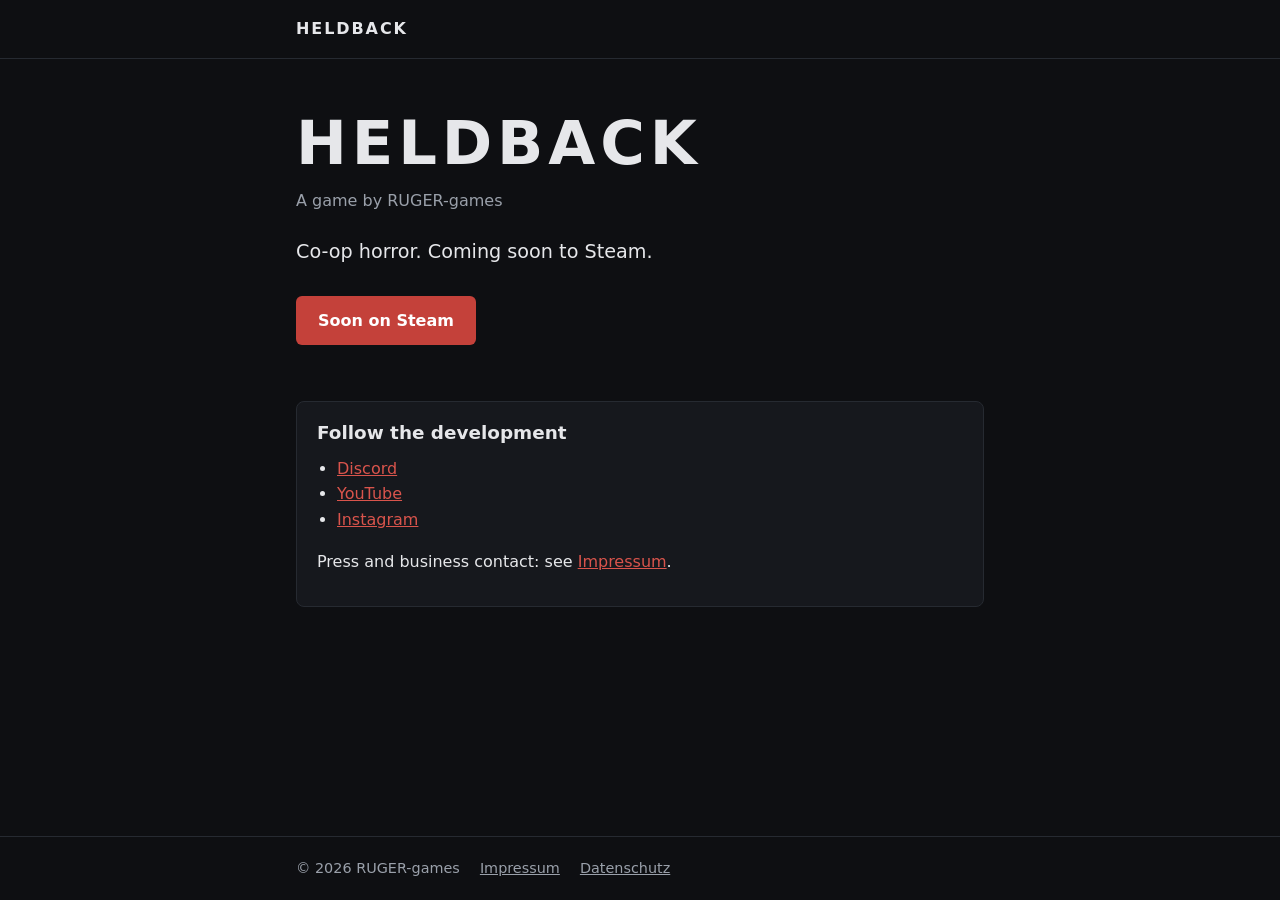
<file: index.html>
<!DOCTYPE html>
<html lang="en">
<head>
  <meta charset="utf-8">
  <meta name="viewport" content="width=device-width, initial-scale=1">
  <title>HELDBACK</title>
  <meta name="description" content="HELDBACK is a co-op horror game by RUGER-games. Coming soon to Steam.">
  <link rel="stylesheet" href="style.css">
</head>
<body>
  <header>
    <div class="wrap">
      <a class="brand" href="index.html">HELDBACK</a>
    </div>
  </header>

  <main class="wrap">
    <section class="hero">
      <h1>HELDBACK</h1>
      <p class="by">A game by RUGER-games</p>
      <p class="tagline">Co-op horror. Coming soon to Steam.</p>
      <a class="button" href="#">Soon on Steam</a>
      
    </section>

    <section class="card">
      <h2>Follow the development</h2>
      <ul>
        
       <li><a href="https://discord.gg/CZExKUJz" target="_blank" rel="noopener">Discord</a></li>
       <li><a href="https://www.youtube.com/channel/UCvBC5Ig1Cg2zevKpjAGm_Zg" target="_blank" rel="noopener">YouTube</a></li>
       <li><a href="https://www.instagram.com/ruger_games/" target="_blank" rel="noopener">Instagram</a></li>
  
      </ul>
      <p>Press and business contact: see <a href="impressum.html">Impressum</a>.</p>
    </section>
  </main>

  <footer>
    <div class="wrap">
      <span>&copy; 2026 RUGER-games</span>
      <a href="impressum.html">Impressum</a>
      <a href="datenschutz.html">Datenschutz</a>
    </div>
  </footer>
</body>
</html>
</file>
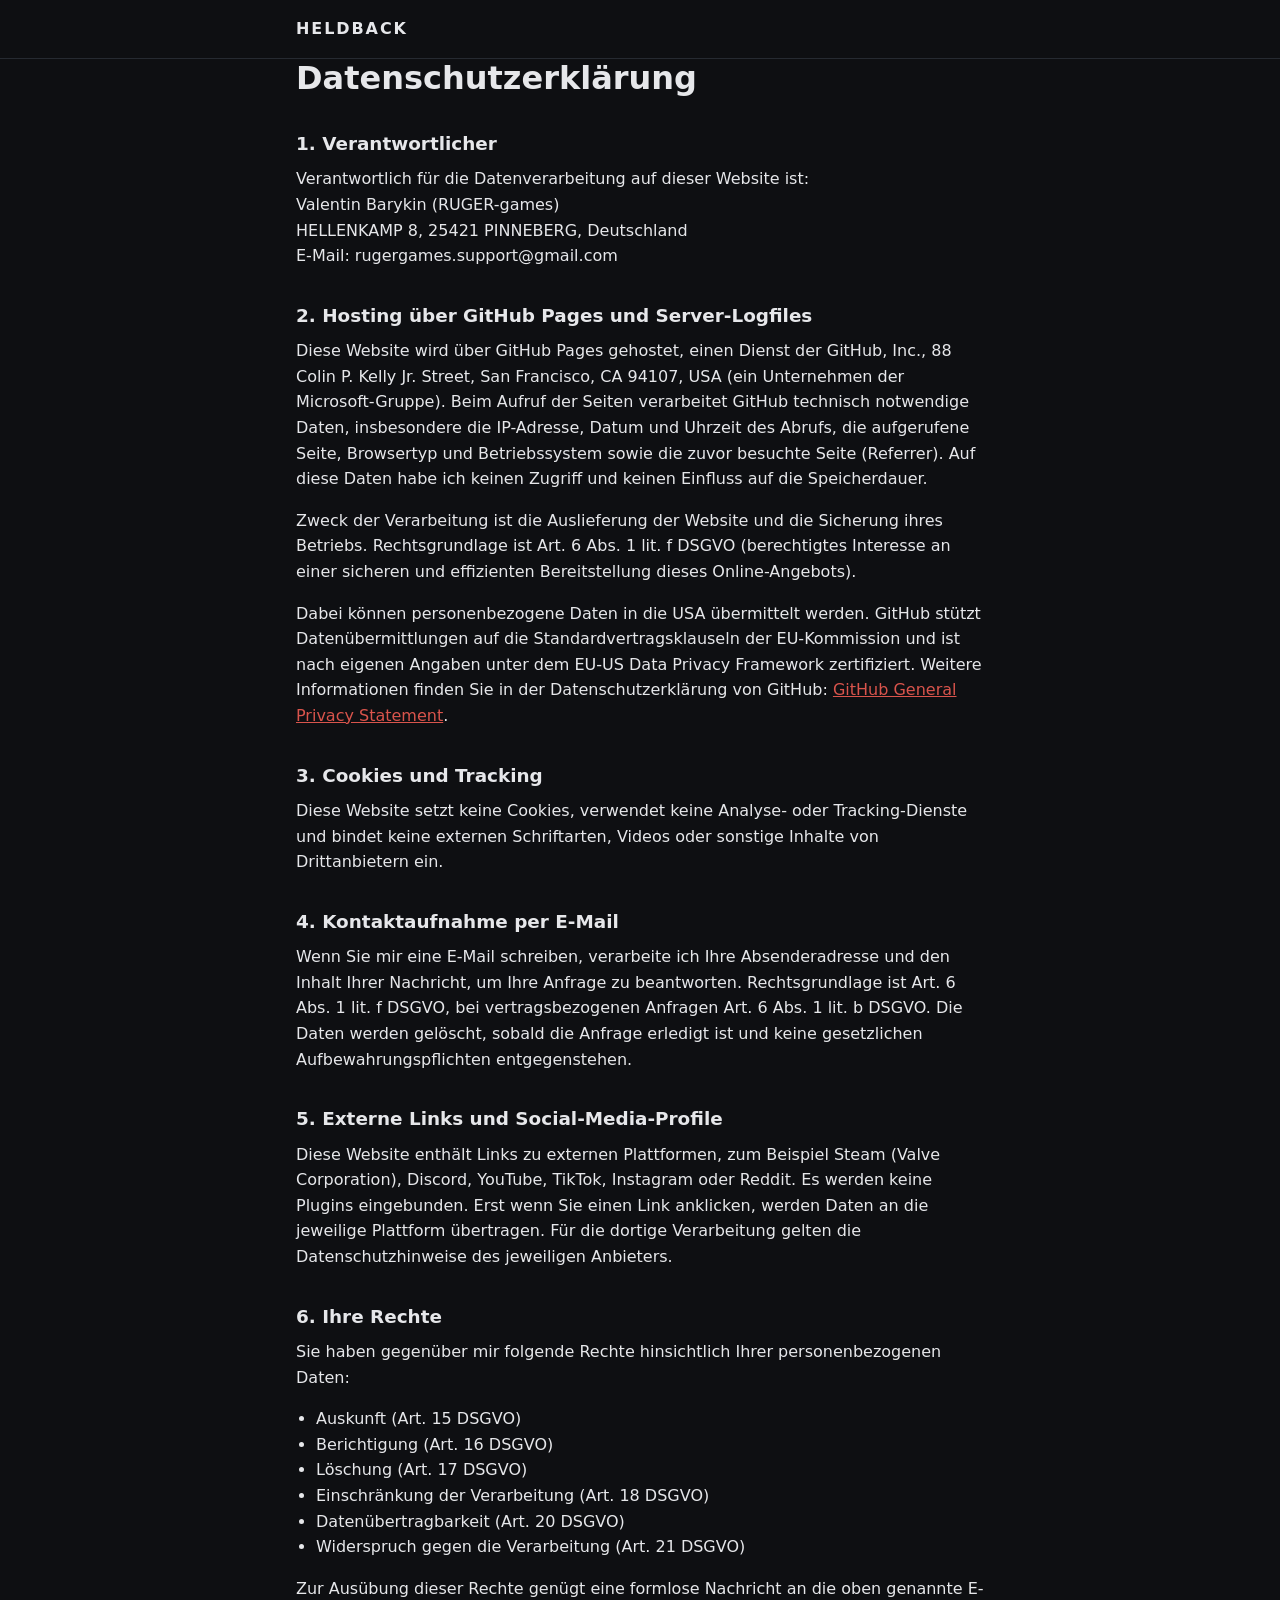
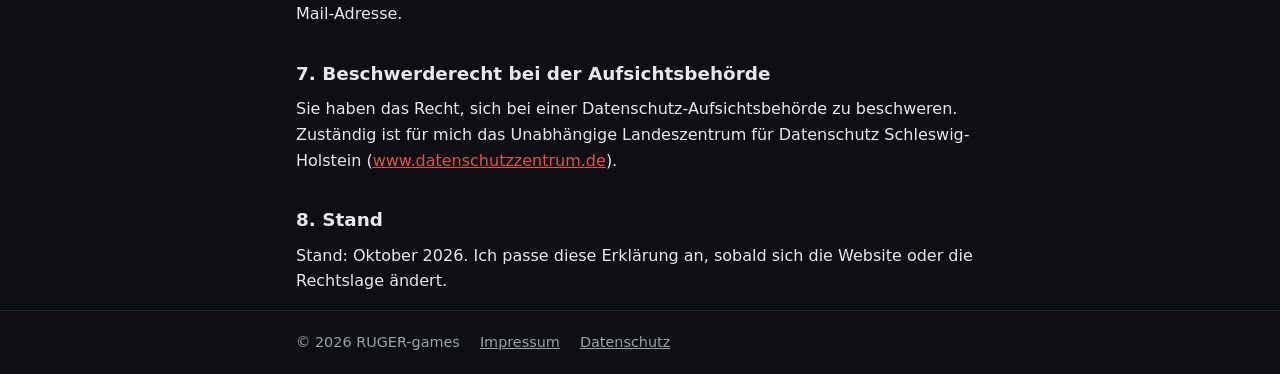
<file: datenschutz.html>
<!DOCTYPE html>
<html lang="de">
<head>
  <meta charset="utf-8">
  <meta name="viewport" content="width=device-width, initial-scale=1">
  <title>Datenschutzerklärung – HELDBACK</title>
  <link rel="stylesheet" href="style.css">
</head>
<body>
  <header>
    <div class="wrap">
      <a class="brand" href="index.html">HELDBACK</a>
    </div>
  </header>

  <main class="wrap">
    <h1>Datenschutzerklärung</h1>

    <h2>1. Verantwortlicher</h2>
    <p>
      Verantwortlich für die Datenverarbeitung auf dieser Website ist:<br>
      Valentin Barykin (RUGER-games)<br>
      HELLENKAMP 8,
      25421 PINNEBERG, Deutschland<br>
      E-Mail: rugergames.support@gmail.com
    </p>

    <h2>2. Hosting über GitHub Pages und Server-Logfiles</h2>
    <p>
      Diese Website wird über GitHub Pages gehostet, einen Dienst der GitHub, Inc.,
      88 Colin P. Kelly Jr. Street, San Francisco, CA 94107, USA
      (ein Unternehmen der Microsoft-Gruppe). Beim Aufruf der Seiten verarbeitet
      GitHub technisch notwendige Daten, insbesondere die IP-Adresse, Datum und
      Uhrzeit des Abrufs, die aufgerufene Seite, Browsertyp und Betriebssystem
      sowie die zuvor besuchte Seite (Referrer). Auf diese Daten habe ich keinen
      Zugriff und keinen Einfluss auf die Speicherdauer.
    </p>
    <p>
      Zweck der Verarbeitung ist die Auslieferung der Website und die Sicherung
      ihres Betriebs. Rechtsgrundlage ist Art. 6 Abs. 1 lit. f DSGVO (berechtigtes
      Interesse an einer sicheren und effizienten Bereitstellung dieses
      Online-Angebots).
    </p>
    <p>
      Dabei können personenbezogene Daten in die USA übermittelt werden. GitHub
      stützt Datenübermittlungen auf die Standardvertragsklauseln der
      EU-Kommission und ist nach eigenen Angaben unter dem EU-US Data Privacy
      Framework zertifiziert. Weitere Informationen finden Sie in der
      Datenschutzerklärung von GitHub:
      <a href="https://docs.github.com/en/site-policy/privacy-policies/github-general-privacy-statement">GitHub General Privacy Statement</a>.
    </p>
    
    <h2>3. Cookies und Tracking</h2>
    <p>
      Diese Website setzt keine Cookies, verwendet keine Analyse- oder
      Tracking-Dienste und bindet keine externen Schriftarten, Videos oder
      sonstige Inhalte von Drittanbietern ein.
    </p>

    <h2>4. Kontaktaufnahme per E-Mail</h2>
    <p>
      Wenn Sie mir eine E-Mail schreiben, verarbeite ich Ihre Absenderadresse
      und den Inhalt Ihrer Nachricht, um Ihre Anfrage zu beantworten.
      Rechtsgrundlage ist Art. 6 Abs. 1 lit. f DSGVO, bei vertragsbezogenen
      Anfragen Art. 6 Abs. 1 lit. b DSGVO. Die Daten werden gelöscht, sobald
      die Anfrage erledigt ist und keine gesetzlichen Aufbewahrungspflichten
      entgegenstehen.
    </p>

    <h2>5. Externe Links und Social-Media-Profile</h2>
    <p>
      Diese Website enthält Links zu externen Plattformen, zum Beispiel Steam
      (Valve Corporation), Discord, YouTube, TikTok, Instagram oder Reddit.
      Es werden keine Plugins eingebunden. Erst wenn Sie einen Link anklicken,
      werden Daten an die jeweilige Plattform übertragen. Für die dortige
      Verarbeitung gelten die Datenschutzhinweise des jeweiligen Anbieters.
    </p>

    <h2>6. Ihre Rechte</h2>
    <p>Sie haben gegenüber mir folgende Rechte hinsichtlich Ihrer personenbezogenen Daten:</p>
    <ul>
      <li>Auskunft (Art. 15 DSGVO)</li>
      <li>Berichtigung (Art. 16 DSGVO)</li>
      <li>Löschung (Art. 17 DSGVO)</li>
      <li>Einschränkung der Verarbeitung (Art. 18 DSGVO)</li>
      <li>Datenübertragbarkeit (Art. 20 DSGVO)</li>
      <li>Widerspruch gegen die Verarbeitung (Art. 21 DSGVO)</li>
    </ul>
    <p>Zur Ausübung dieser Rechte genügt eine formlose Nachricht an die oben genannte E-Mail-Adresse.</p>

    <h2>7. Beschwerderecht bei der Aufsichtsbehörde</h2>
    <p>
      Sie haben das Recht, sich bei einer Datenschutz-Aufsichtsbehörde zu
      beschweren. Zuständig ist für mich das Unabhängige Landeszentrum für
      Datenschutz Schleswig-Holstein (<a href="https://www.datenschutzzentrum.de">www.datenschutzzentrum.de</a>).
    </p>

    <h2>8. Stand</h2>
    <p>Stand: Oktober 2026. Ich passe diese Erklärung an, sobald sich die Website oder die Rechtslage ändert.</p>
  </main>

  <footer>
    <div class="wrap">
      <span>&copy; 2026 RUGER-games</span>
      <a href="impressum.html">Impressum</a>
      <a href="datenschutz.html">Datenschutz</a>
    </div>
  </footer>
</body>
</html>
</file>
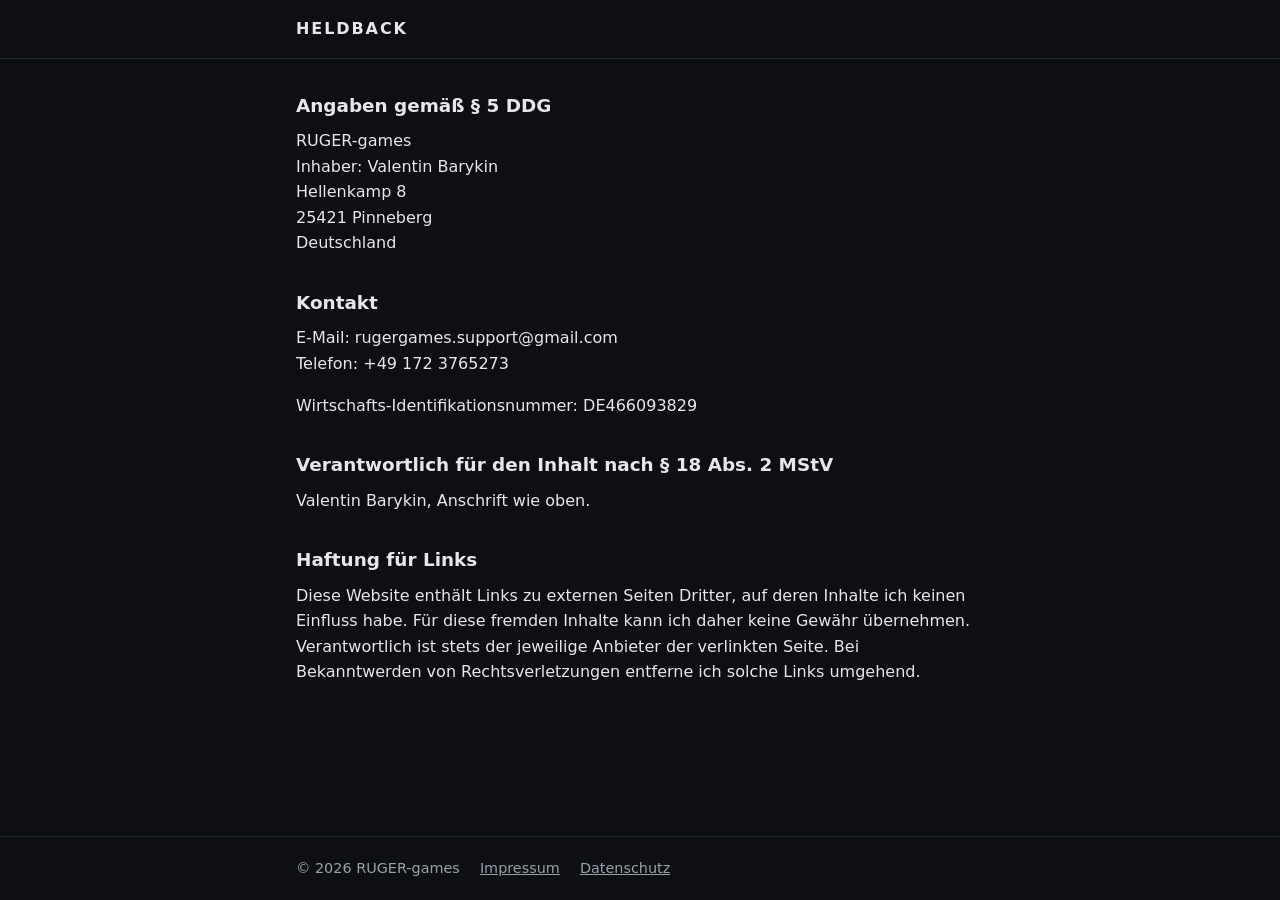
<file: impressum.html>
<!DOCTYPE html>
<html lang="de">
<head>
  <meta charset="utf-8">
  <meta name="viewport" content="width=device-width, initial-scale=1">
  <title>Impressum – HELDBACK</title>
  <link rel="stylesheet" href="style.css">
</head>
<body>
  <header>
    <div class="wrap">
      <a class="brand" href="index.html">HELDBACK</a>
    </div>
  </header>

  <main class="wrap">
   <h2>Angaben gemäß § 5 DDG</h2>
    <p>
      RUGER-games<br>
      Inhaber: Valentin Barykin<br>
      Hellenkamp 8<br>
      25421 Pinneberg<br>
      Deutschland
    </p>

    <h2>Kontakt</h2>
    <p>
      E-Mail: rugergames.support@gmail.com<br>
      Telefon: +49 172 3765273
    </p>
    <p>Wirtschafts-Identifikationsnummer: DE466093829</p>

    <h2>Verantwortlich für den Inhalt nach § 18 Abs. 2 MStV</h2>
    <p>Valentin Barykin, Anschrift wie oben.</p>

    <h2>Haftung für Links</h2>
    <p>
      Diese Website enthält Links zu externen Seiten Dritter, auf deren Inhalte
      ich keinen Einfluss habe. Für diese fremden Inhalte kann ich daher keine
      Gewähr übernehmen. Verantwortlich ist stets der jeweilige Anbieter der
      verlinkten Seite. Bei Bekanntwerden von Rechtsverletzungen entferne ich
      solche Links umgehend.
    </p>
  </main>

  <footer>
    <div class="wrap">
      <span>&copy; 2026 RUGER-games</span>
      <a href="impressum.html">Impressum</a>
      <a href="datenschutz.html">Datenschutz</a>
    </div>
  </footer>
</body>
</html>
</file>
<file: style.css>
:root {
  color-scheme: dark;
  --bg: #0e0f12;
  --surface: #16181d;
  --text: #e6e7ea;
  --muted: #9aa0aa;
  --accent: #c4413a;
  --accent-hover: #d9544c;
  --line: #262a31;
  --todo-bg: #5a4a00;
  --todo-text: #ffe58a;
}

* {
  box-sizing: border-box;
}

html {
  -webkit-text-size-adjust: 100%;
}

body {
  margin: 0;
  background: var(--bg);
  color: var(--text);
  font-family: system-ui, -apple-system, "Segoe UI", Roboto, Helvetica, Arial, sans-serif;
  line-height: 1.6;
  min-height: 100vh;
  display: flex;
  flex-direction: column;
}

.wrap {
  width: 100%;
  max-width: 720px;
  margin: 0 auto;
  padding: 0 16px;
}

header {
  border-bottom: 1px solid var(--line);
}

header .wrap {
  display: flex;
  align-items: center;
  justify-content: space-between;
  padding-top: 16px;
  padding-bottom: 16px;
}

.brand {
  font-weight: 700;
  letter-spacing: 0.12em;
  color: var(--text);
  text-decoration: none;
}

main {
  flex: 1;
  padding-top: 40px;
  padding-bottom: 56px;
}

h1 {
  font-size: 2rem;
  line-height: 1.2;
  margin: 0 0 24px;
}

h2 {
  font-size: 1.15rem;
  margin: 32px 0 8px;
}

p,
ul {
  margin: 0 0 16px;
}

ul {
  padding-left: 20px;
}

a {
  color: var(--accent-hover);
}

a:hover {
  color: var(--text);
}

.hero {
  padding: 48px 0 24px;
}

.hero h1 {
  font-size: clamp(2.4rem, 9vw, 3.8rem);
  letter-spacing: 0.08em;
  margin-bottom: 8px;
}

.hero .by {
  color: var(--muted);
  margin-bottom: 24px;
}

.hero .tagline {
  font-size: 1.2rem;
  margin-bottom: 28px;
}

.button {
  display: inline-block;
  background: var(--accent);
  color: #fff;
  text-decoration: none;
  font-weight: 600;
  padding: 12px 22px;
  border-radius: 6px;
}

.button:hover {
  background: var(--accent-hover);
  color: #fff;
}

.card {
  background: var(--surface);
  border: 1px solid var(--line);
  border-radius: 8px;
  padding: 16px 20px;
  margin-top: 32px;
}

.card h2 {
  margin-top: 0;
}

mark.todo {
  background: var(--todo-bg);
  color: var(--todo-text);
  padding: 0 4px;
  border-radius: 3px;
}

footer {
  border-top: 1px solid var(--line);
  color: var(--muted);
  font-size: 0.9rem;
}

footer .wrap {
  display: flex;
  flex-wrap: wrap;
  gap: 8px 20px;
  padding-top: 20px;
  padding-bottom: 20px;
}

footer a {
  color: var(--muted);
}

footer a:hover {
  color: var(--text);
}
</file>
